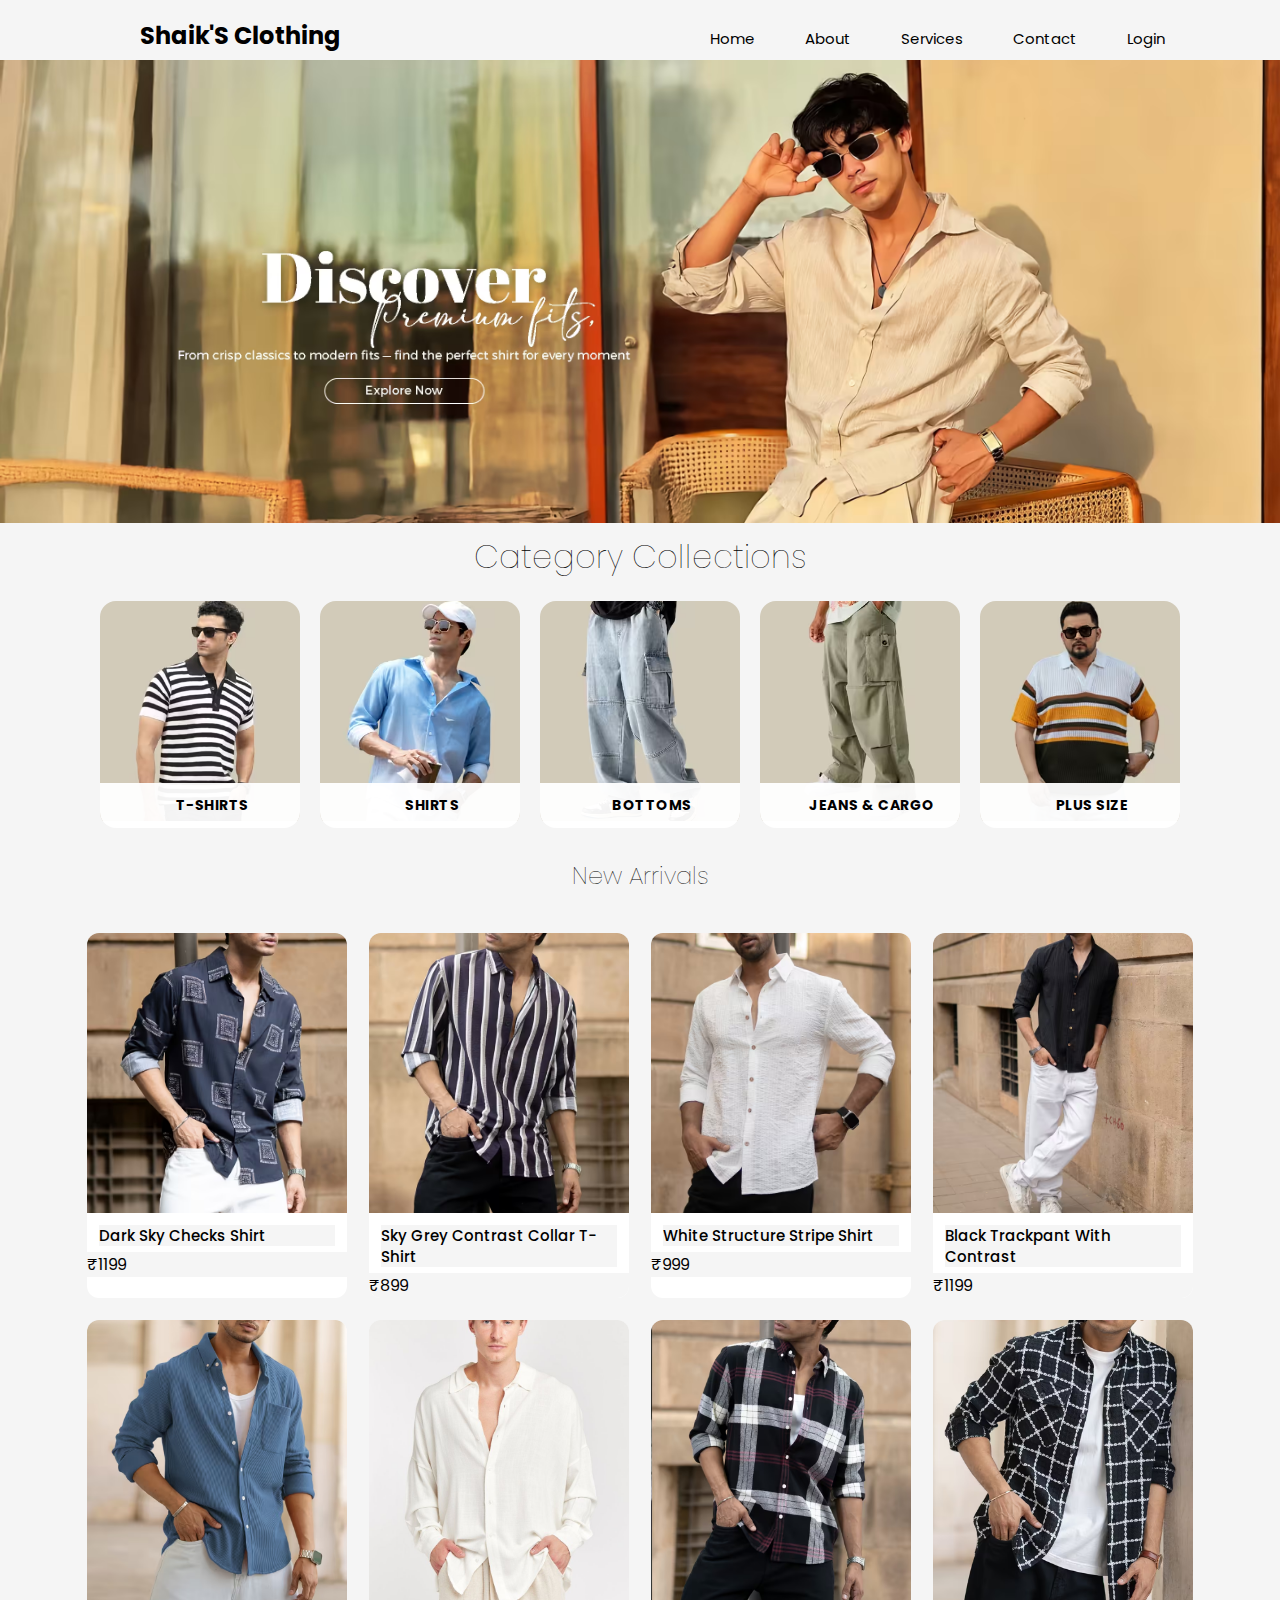
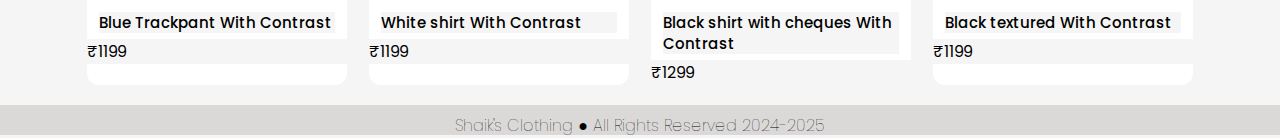
<file: index.html>
<!DOCTYPE html>
<html lang="en">
<head>
    <meta charset="UTF-8">
    <meta name="viewport" content="width=device-width, initial-scale=1.0">
    <title>Shaik's Fashion</title>
    <link rel="stylesheet"  href="style.css">
</head>
<body>
    <nav class="navbar">
         <div clas="brand">Shaik'S Clothing</div>
         <ul class="list">
            <li><a href="#">Home</a></li>
            <li><a href="#">About</a></li>
            <li><a href="#">Services</a></li>
            <li><a href="#">Contact</a></li>
            <li><a href="#">Login</a></li>
        </ul>
    </nav>
    <div class="banner">
        <img src="./banner_33_.avif">
    </div>

    <div>
        <h1 class="cat">Category Collections</h1>
    </div>

    <div class="imgs">
        <div class="card">
            <img src="./t-shirts-1_3_.avif" alt="T-shirts">
            <div class="label">T-SHIRTS</div>
        </div>
          <div class="card">
                <img src="./shirts-may2025.avif" alt="Shirts">
                <div class="label">SHIRTS</div>
            </div>

        <div class="card">
            <img src="./denim-may2025.avif" alt="Bottoms">
            <div class="label">BOTTOMS</div>
        </div>
       
         <div class="card">
            <img src="./cargo-may2025.avif" alt="Jeans & Cargo">
            <div class="label">JEANS & CARGO</div>
        </div>
        
        <div class="card">
            <img src="./plus_size (1).avif" alt="Plus Size">
            <div class="label">PLUS SIZE</div>
        </div>
    </div>
        
    </div>

     <h2 class="heading">New Arrivals</h2>

  <div class="products">
    <div class="product-card">
      <img src="./5.avif" alt="Dark Sky Checks Shirt">
      <h3>Dark Sky Checks Shirt</h3>
      <p class="price">₹1199</p>
    </div>

    <div class="product-card">
      <img src="./6.avif" alt="Sky Grey Contrast Collar T-Shirt">
      <h3>Sky Grey Contrast Collar T-Shirt</h3>
      <p class="price">₹899</p>
    </div>

    <div class="product-card">
      <img src="./11.avif" alt="White Structure Stripe Shirt">
      <h3>White Structure Stripe Shirt</h3>
      <p class="price">
        ₹999  
      </p>
    </div>

    <div class="product-card">
      <img src="./4.avif" alt="Black Trackpant With Contrast">
      <h3>Black Trackpant With Contrast</h3>
      <p class="price">₹1199</p>
    </div>

     <div class="product-card">
      <img src="./12.avif" alt="Black Trackpant With Contrast">
      <h3>Blue Trackpant With Contrast</h3>
      <p class="price">₹1199</p>
        </div>
    

     <div class="product-card">
      <img src="./13.jpg" alt="Black Trackpant With Contrast">
      <h3>White shirt  With Contrast</h3>
      <p class="price">₹1199</p>
    </div>
    

     <div class="product-card">
      <img src="./16.avif" alt="Black Trackpant With Contrast">
      <h3>Black shirt with cheques With Contrast</h3>
      <p class="price">₹1299</p>
    </div>
    

     <div class="product-card">
      <img src="./17.avif" alt="Black Trackpant With Contrast">
      <h3>Black textured With Contrast</h3>
      <p class="price">₹1199</p>
    </div>
  </div>
  </div>
  </div>
  </div>
  </div>

  



  <footer class="foot">
    Shaik's Clothing ● All Rights Reserved 2024-2025
  </footer>
    
</body>
</html>
</file>
<file: style.css>
@import url('https://fonts.googleapis.com/css2?family=Poppins:wght@500;700&display=swap');

*{
    background-color: whitesmoke;
    margin: 0;
    font-family: 'Poppins', sans-serif;
    margin: 0;
}


.navbar{
    font-family: 'Segoe UI', Tahoma, Geneva, Verdana, sans-serif;
    padding-left: 10px;
    display:flex;
    justify-content: space-between;
    align-items: center;
    color: black;   
    font-size: 24px;  
    font-weight: bold;
    padding-left: 40px;
    padding-top: 10px;
    height: 50px;
    
}

.navbar ul {
  list-style: none;
  display: flex;
  justify-content: space-between;
}


.navbar ul li {
  margin: 0 15px;
  color:black;
  text-decoration: none;
}

.list {
    list-style: none;
    margin-right: 80px;
    
}

.list li {
  margin-right: 30px;
}

.list li a {
  text-decoration: none;  
  color: black;      
  font-size:15px;
  font-weight: lighter;
  transition: color 0.3s ease;
  padding-right: 20px;
}
.navbar div{
    
  font-size: 24px;  
  font-weight: bold;
  padding-left: 40px;
  margin-left: 60px;
  

}


  .banner img {
  width: 100%;
  height: auto;
  display: block;
}


.cat {
  display: flex;
  justify-content: center;
  margin-top: 10px;
}

.imgs {
  display: flex;
  justify-content: center;
  gap: 20px;             
  margin: 20px auto;
  flex-wrap: wrap;        
  max-width: 1200px;
}

.card {
  position: relative;
  border-radius: 16px;
  overflow: hidden;
  width: 200px;           
  cursor: pointer;
}

.card img {
  width: 100%;
  height: 220px;          
  object-fit: cover;     
  
}

.card .label {
  position: absolute;
  bottom: 0;
  left: 0;
  width: 100%;
  background: rgba(255, 255, 255, 0.95);
  text-align: center;
  font-weight: bold;
  padding: 12px;
  font-size: 14px;
  letter-spacing: 0.5px;
}

.cat{
  font-weight: lighter;
}

.heading {
  text-align: center;
  font-size: 24px;
  font-weight:lighter;
  margin: 30px 0 40px;
  position: relative;
}

.products {
  display: flex;
  justify-content: center;
  gap: 22px;
  flex-wrap: wrap;
  max-width: 1200px;
  margin: 0 auto;
  padding: 0 20px;
}

.product-card {
  background: #fff;
  border-radius: 12px;
  overflow: hidden;
  text-align: left;
  width: 260px;   
  
}

.product-card img {
  width: 100%;
  height: 280px;
  object-fit: cover;
  display: block;
}

.product-card h3 {
  font-size: 15px;
  font-weight: 500;
  margin: 12px 12px 6px;
  line-height: 1.4;
}

.foot{
  display: flex;
  justify-content: center;
  align-items: center;
  height: 20px;
  background-color: rgb(219, 216, 216);
  margin-top: 20px;
  padding-top: 10px;
  font-weight: lighter;
}
</file>
